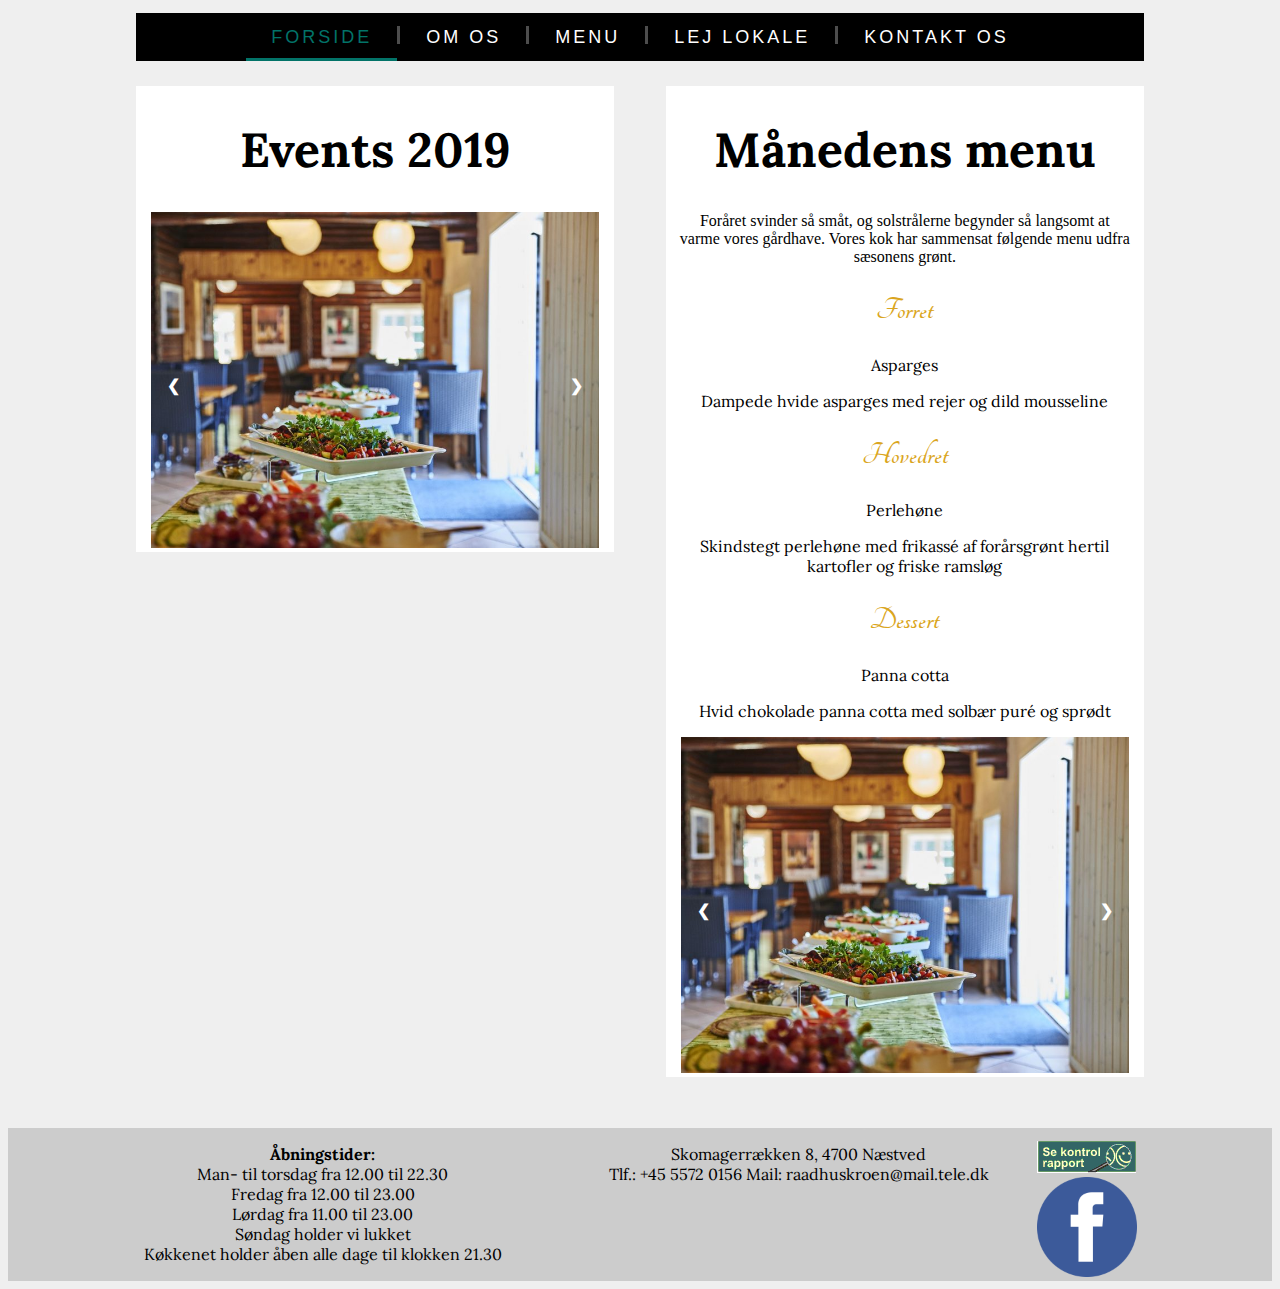
<file: index.html>
<!DOCTYPE html>
<html lang="da">

<head>
    <title>Raadhuskroen</title>
    <meta charset="utf-8">
    <meta name="robots" content="noindex">
    <meta name="viewport" content="width=device-width, initial-scale=1.0">
    <link rel="stylesheet" href="style.css">
    <link rel="stylesheet" href="https://fonts.googleapis.com/css?family=Tangerine">
    <link href="https://fonts.googleapis.com/css?family=Courgette" rel="stylesheet">
    <link href="https://fonts.googleapis.com/css?family=Lora" rel="stylesheet">
</head>

<body>
    <header>
        <div id='menu'>
            <ul>
                <li class='active'><a href='index.html'><span>Forside</span></a></li>
                <li><a href='om_os.html'><span>Om os</span></a></li>
                <li><a href='menu.html'><span>Menu</span></a></li>
                <li><a href='lokaler.html'><span>Lej lokale</span></a></li>
                <li><a href='kontakt.html'><span>Kontakt os</span></a></li>
            </ul>
        </div>
    </header>

    <section id="forside_tekst">
        <div class="sectionwrapper">
            <div class="col1">
                <h1>Events 2019</h1>
                <div class="textbox">

                </div>

                <div class="galleri">
                    <div class="mySlides1">
                        <img src="pictures/pic1.jpg">
                    </div>

                    <div class="mySlides1">
                        <img src="pictures/pic2.jpg">
                    </div>

                    <div class="mySlides1">
                        <img src="pictures/pic3.jpg">
                    </div>

                    <a class="prev" onclick="plusSlides(-1, 0)">&#10094;</a>
                    <a class="next" onclick="plusSlides(1, 0)">&#10095;</a>
                </div>
            </div>
            <div class="col2">
                <h1>Månedens menu</h1>
                <div class="textbox">
                    Foråret svinder så småt, og solstrålerne begynder så langsomt at varme vores gårdhave. Vores kok har sammensat følgende menu udfra sæsonens grønt.
                    <div class="menu_maj">
                        <h2>Forret</h2>
                        <p>Asparges</p>
                        <p>Dampede hvide asparges med rejer og dild mousseline</p>
                        <h2>Hovedret</h2>
                        <p>Perlehøne</p>
                        <p>Skindstegt perlehøne med frikassé af forårsgrønt hertil kartofler og friske ramsløg</p>

                        <h2>Dessert</h2>
                        <p>Panna cotta</p>
                        <p>Hvid chokolade panna cotta med solbær puré og sprødt</p>
                    </div>
                </div>
                <div class="galleri">
                    <div class="mySlides2">
                        <img src="pictures/pic1.jpg">
                    </div>

                    <div class="mySlides2">
                        <img src="pictures/pic2.jpg">
                    </div>

                    <div class="mySlides2">
                        <img src="pictures/pic3.jpg">
                    </div>

                    <a class="prev" onclick="plusSlides(-1, 1)">&#10094;</a>
                    <a class="next" onclick="plusSlides(1, 1)">&#10095;</a>
                </div>
            </div>
        </div>
    </section>

    <footer>
        <div class="footer">
            <div class="fod_col">
                <p>
                    <b>Åbningstider:</b>
                    <br>Man- til torsdag fra 12.00 til 22.30<br>Fredag fra 12.00 til 23.00<br>Lørdag fra 11.00 til 23.00<br>Søndag holder vi lukket<br>Køkkenet holder åben alle dage til klokken 21.30
                </p>
            </div>
            <div class="fod_col2">
                <p>Skomagerrækken 8, 4700 Næstved<br>
                    Tlf.: +45 5572 0156 Mail: raadhuskroen@mail.tele.dk</p>
            </div>
            <div class="fod_col3">
                <a href="https://www.findsmiley.dk/84636"><img src="pictures/Banner_groen_99x32.gif" alt="kontrolrapport" style="width: auto; height: auto;max-width: 120px;max-height: 100px"></a>
                <a href="https://www.facebook.com/raadhuskroen.naestved/"><img src="pictures/facebook-3-logo-png-transparent.png" alt="fb logo" style="width: auto; height: auto;max-width: 120px;max-height: 100px"></a>

            </div>
        </div>
    </footer>

    <script src="script.js"></script>
</body>
</file>
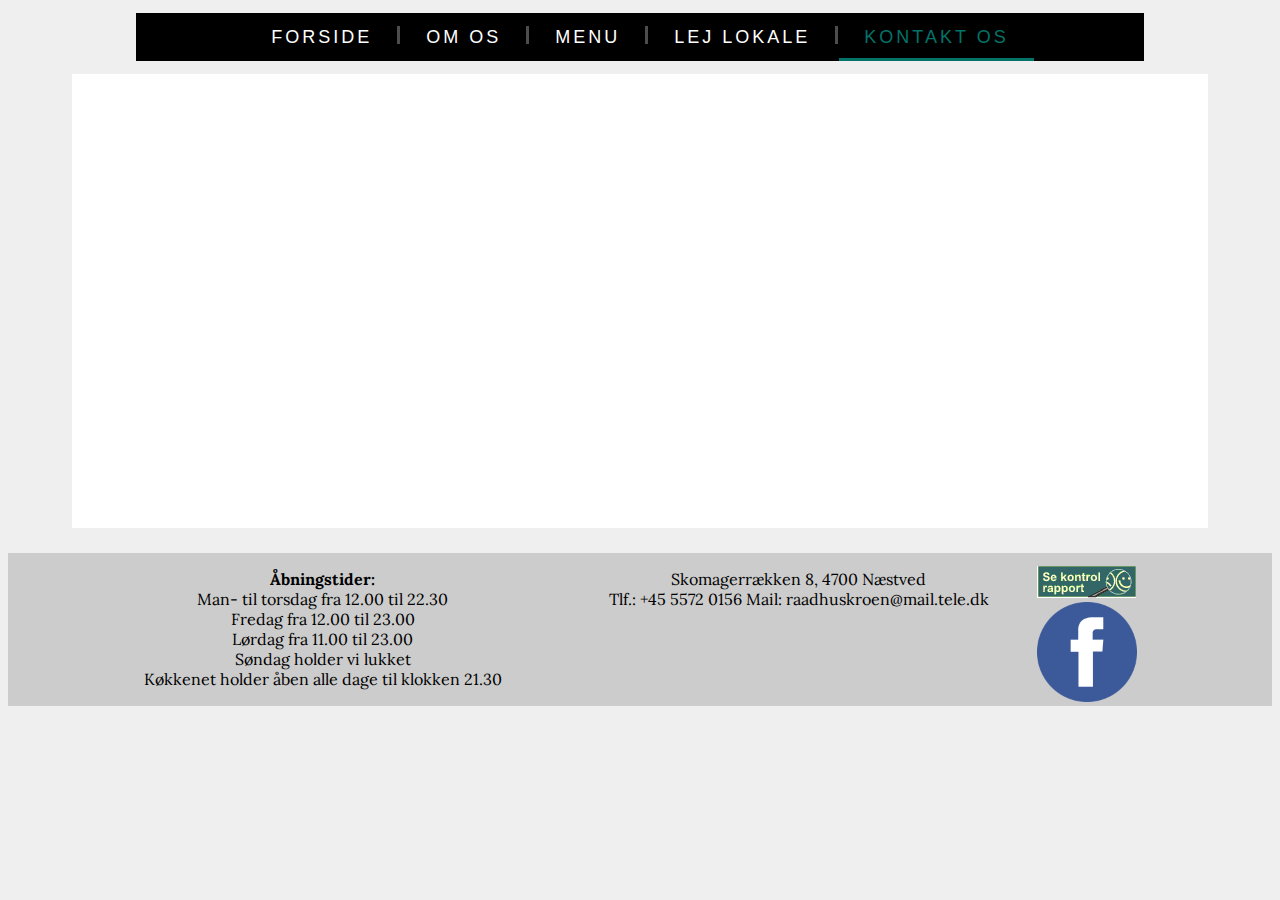
<file: kontakt.html>
<!DOCTYPE html>
<html lang="da">

<head>
    <title>Raadhuskroen</title>
    <meta charset="utf-8">
    <meta name="robots" content="noindex">
    <meta name="viewport" content="width=device-width, initial-scale=1.0">
    <link rel="stylesheet" href="style.css">
    <link rel="stylesheet" href="https://fonts.googleapis.com/css?family=Tangerine">
    <link href="https://fonts.googleapis.com/css?family=Courgette" rel="stylesheet">
    <link href="https://fonts.googleapis.com/css?family=Lora" rel="stylesheet">
</head>

<body>
    <header>
        <div id='menu'>
            <ul>
                <li><a href='index.html'><span>Forside</span></a></li>
                <li><a href='om_os.html'><span>Om os</span></a></li>
                <li><a href='menu.html'><span>Menu</span></a></li>
                <li><a href='lokaler.html'><span>Lej lokale</span></a></li>
                <li class='active'><a href='kontakt.html'><span>Kontakt os</span></a></li>
            </ul>
        </div>
    </header>
    <section id="kontakt">
        <div class="sectionwrapper">
            <div class="onepage">
                <div class="maps">

                    <iframe src="https://www.google.com/maps/embed?pb=!1m18!1m12!1m3!1d2275.272337788674!2d11.756957316175301!3d55.23096788041699!2m3!1f0!2f0!3f0!3m2!1i1024!2i768!4f13.1!3m3!1m2!1s0x4652be86b81cac2f%3A0xd5c8fcec2791e1ad!2sRaadhuskroen!5e0!3m2!1sda!2sdk!4v1557386363063!5m2!1sda!2sdk" width="600" height="450" frameborder="0" style="border:0" allowfullscreen></iframe>
                </div>
            </div>
        </div>

    </section>
    <footer>
        <div class="footer">
            <div class="fod_col">
                <p>
                    <b>Åbningstider:</b>
                    <br>Man- til torsdag fra 12.00 til 22.30<br>Fredag fra 12.00 til 23.00<br>Lørdag fra 11.00 til 23.00<br>Søndag holder vi lukket<br>Køkkenet holder åben alle dage til klokken 21.30
                </p>
            </div>
            <div class="fod_col2">
                <p>Skomagerrækken 8, 4700 Næstved<br>
                    Tlf.: +45 5572 0156 Mail: raadhuskroen@mail.tele.dk</p>
            </div>
            <div class="fod_col3">
                <a href="https://www.findsmiley.dk/84636"><img src="pictures/Banner_groen_99x32.gif" alt="kontrolrapport" style="width: auto; height: auto;max-width: 120px;max-height: 100px"></a>
                <a href="https://www.facebook.com/raadhuskroen.naestved/"><img src="pictures/facebook-3-logo-png-transparent.png" alt="fb logo" style="width: auto; height: auto;max-width: 120px;max-height: 100px"></a>

            </div>
        </div>
    </footer>
</body>
</file>
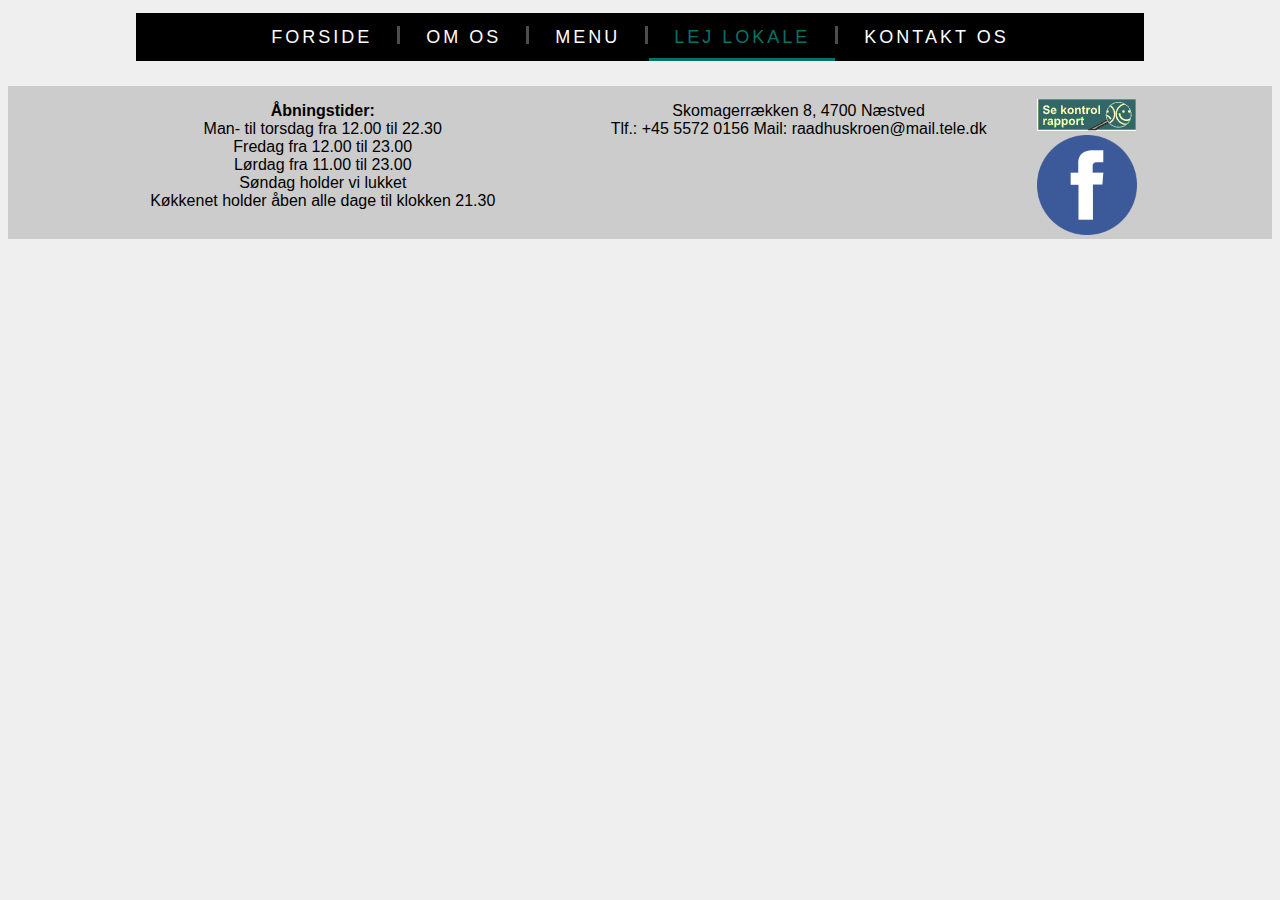
<file: lokaler.html>
<!DOCTYPE html>
<html lang="da">

<head>
    <title>Raadhuskroen</title>
    <meta charset="utf-8">
    <meta name="robots" content="noindex">
    <meta name="viewport" content="width=device-width, initial-scale=1.0">
    <link rel="stylesheet" href="style.css">
</head>

<body>
    <header>
        <div id='menu'>
            <ul>
                <li><a href='index.html'><span>Forside</span></a></li>
                <li><a href='om_os.html'><span>Om os</span></a></li>
                <li><a href='menu.html'><span>Menu</span></a></li>
                <li class='active'><a href='lokaler.html'><span>Lej lokale</span></a></li>
                <li><a href='kontakt.html'><span>Kontakt os</span></a></li>
            </ul>
        </div>
    </header>


    <footer>
        <div class="footer">
            <div class="fod_col">
                <p>
                    <b>Åbningstider:</b>
                    <br>Man- til torsdag fra 12.00 til 22.30<br>Fredag fra 12.00 til 23.00<br>Lørdag fra 11.00 til 23.00<br>Søndag holder vi lukket<br>Køkkenet holder åben alle dage til klokken 21.30
                </p>
            </div>
            <div class="fod_col2">
                <p>Skomagerrækken 8, 4700 Næstved<br>
                    Tlf.: +45 5572 0156 Mail: raadhuskroen@mail.tele.dk</p>
            </div>
            <div class="fod_col3">
                <a href="https://www.findsmiley.dk/84636"><img src="pictures/Banner_groen_99x32.gif" alt="kontrolrapport" style="width: auto; height: auto;max-width: 120px;max-height: 100px"></a>
                <a href="https://www.facebook.com/raadhuskroen.naestved/"><img src="pictures/facebook-3-logo-png-transparent.png" alt="fb logo" style="width: auto; height: auto;max-width: 120px;max-height: 100px"></a>

            </div>
        </div>
    </footer>

</body>
</file>
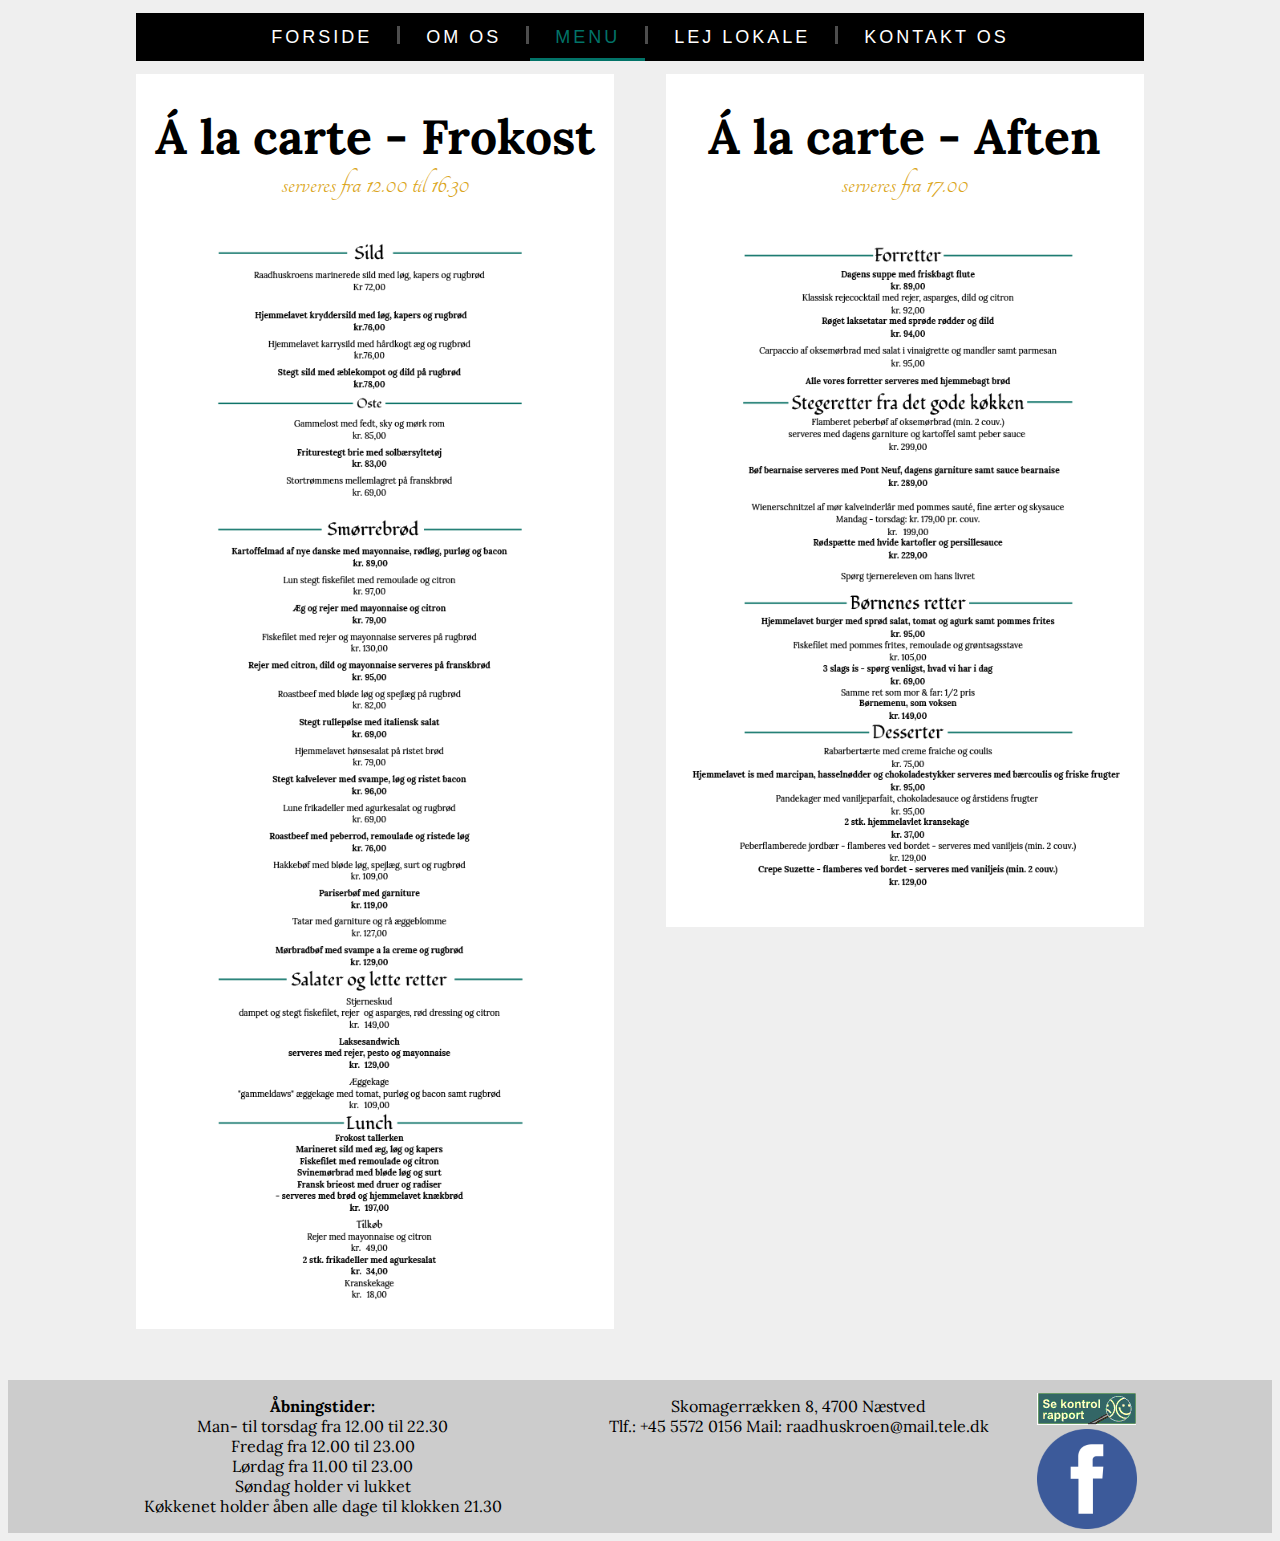
<file: menu.html>
<!DOCTYPE html>
<html lang="da">

<head>
    <title>Raadhuskroen</title>
    <meta charset="utf-8">
    <meta name="robots" content="noindex">
    <meta name="viewport" content="width=device-width, initial-scale=1.0">
    <link rel="stylesheet" href="style.css">
    <link rel="stylesheet" href="https://fonts.googleapis.com/css?family=Tangerine">
    <link href="https://fonts.googleapis.com/css?family=Courgette" rel="stylesheet">
    <link href="https://fonts.googleapis.com/css?family=Lora" rel="stylesheet">
</head>

<body>
    <header>
        <div id='menu'>
            <ul>
                <li><a href='index.html'><span>Forside</span></a></li>
                <li><a href='om_os.html'><span>Om os</span></a></li>
                <li class='active'><a href='menu.html'><span>Menu</span></a></li>
                <li><a href='lokaler.html'><span>Lej lokale</span></a></li>
                <li><a href='kontakt.html'><span>Kontakt os</span></a></li>
            </ul>
        </div>
    </header>
    <section id="menuen">
        <div class="sectionwrapper">
            <div class="col1">
                <div class="kort">
                    <h1>Á la carte - Frokost</h1>
                    <p>serveres fra 12.00 til 16.30</p>
                </div>
                <div class="pic_kort">
                    <img src="pictures/menu.png"></div>
            </div>
            <div class="col2">
                <div class="kort">
                    <h1>Á la carte - Aften</h1>
                    <p>serveres fra 17.00</p>
                </div>
                <div class="pic_kort"><img src="pictures/menu2.png"></div>
            </div>

        </div>
    </section>

    <footer>
        <div class="footer">
            <div class="fod_col">
                <p>
                    <b>Åbningstider:</b>
                    <br>Man- til torsdag fra 12.00 til 22.30<br>Fredag fra 12.00 til 23.00<br>Lørdag fra 11.00 til 23.00<br>Søndag holder vi lukket<br>Køkkenet holder åben alle dage til klokken 21.30
                </p>
            </div>
            <div class="fod_col2">
                <p>Skomagerrækken 8, 4700 Næstved<br>
                    Tlf.: +45 5572 0156 Mail: raadhuskroen@mail.tele.dk</p>
            </div>
            <div class="fod_col3">
                <a href="https://www.findsmiley.dk/84636"><img src="pictures/Banner_groen_99x32.gif" alt="kontrolrapport" style="width: auto; height: auto;max-width: 120px;max-height: 100px"></a>
                <a href="https://www.facebook.com/raadhuskroen.naestved/"><img src="pictures/facebook-3-logo-png-transparent.png" alt="fb logo" style="width: auto; height: auto;max-width: 120px;max-height: 100px"></a>

            </div>
        </div>
    </footer>
</body>
</file>
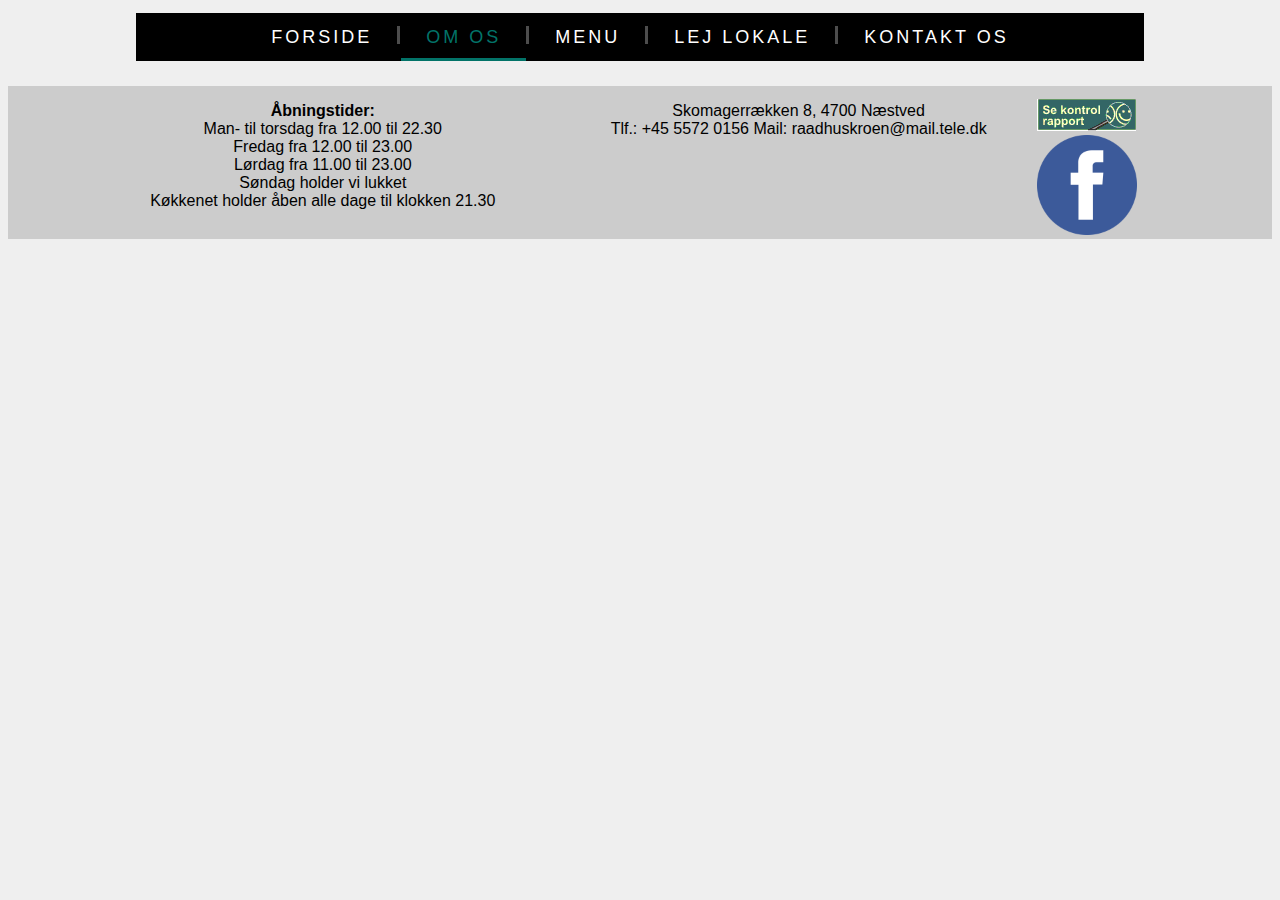
<file: om_os.html>
<!DOCTYPE html>
<html lang="da">

<head>
    <title>Raadhuskroen</title>
    <meta charset="utf-8">
    <meta name="robots" content="noindex">
    <meta name="viewport" content="width=device-width, initial-scale=1.0">
    <link rel="stylesheet" href="style.css">
</head>

<body>
    <header>
        <div id='menu'>
            <ul>
                <li><a href='index.html'><span>Forside</span></a></li>
                <li class='active'><a href='om_os.html'><span>Om os</span></a></li>
                <li><a href='menu.html'><span>Menu</span></a></li>
                <li><a href='lokaler.html'><span>Lej lokale</span></a></li>
                <li><a href='kontakt.html'><span>Kontakt os</span></a></li>
            </ul>
        </div>
    </header>
    <section id="om">

        <div class="om_side">

        </div>

    </section>
    <footer>
        <div class="footer">
            <div class="fod_col">
                <p>
                    <b>Åbningstider:</b>
                    <br>Man- til torsdag fra 12.00 til 22.30<br>Fredag fra 12.00 til 23.00<br>Lørdag fra 11.00 til 23.00<br>Søndag holder vi lukket<br>Køkkenet holder åben alle dage til klokken 21.30
                </p>
            </div>
            <div class="fod_col2">
                <p>Skomagerrækken 8, 4700 Næstved<br>
                    Tlf.: +45 5572 0156 Mail: raadhuskroen@mail.tele.dk</p>
            </div>
            <div class="fod_col3">
                <a href="https://www.findsmiley.dk/84636"><img src="pictures/Banner_groen_99x32.gif" alt="kontrolrapport" style="width: auto; height: auto;max-width: 120px;max-height: 100px"></a>
                <a href="https://www.facebook.com/raadhuskroen.naestved/"><img src="pictures/facebook-3-logo-png-transparent.png" alt="fb logo" style="width: auto; height: auto;max-width: 120px;max-height: 100px"></a>

            </div>
        </div>
    </footer>
</body>
</file>
<file: style.css>
img {
    width: 100%;
}

@import url('https://fonts.googleapis.com/css?family=Open+Sans');
@import url('https://fonts.googleapis.com/css?family=Tangerine');

body {
    background-color: #efefef;
}

#forside_tekst {
    margin-top: 1vw;
}

/**************** scrollbar *****************/
::-webkit-scrollbar {
    width: 10px;
}

::-webkit-scrollbar-track {
    background: #f1f1f1;
}

::-webkit-scrollbar-thumb {
    background: #027368;
}

::-webkit-scrollbar-thumb:hover {
    background: #00423b
}

/************** flex og box **********************/

.sectionwrapper {
    display: flex;
    flex-wrap: wrap;
    align-items: flex-start;
    justify-content: center;
}

.col1 {
    flex-grow: 1;
    flex-basis: 300px;
    background-color: white;
    margin: 2vw;
    margin-top: 1vw;
    margin-left: 10vw;
}

.col2 {
    flex-grow: 1;
    flex-basis: 300px;
    background-color: white;
    margin: 2vw;
    margin-top: 1vw;
    margin-right: 10vw;
}

.onepage {
    flex-grow: 1;
    flex-basis: 400px;
    margin-top: 1vw;
    margin-left: 5vw;
    margin-right: 5vw;
    background-color: white;

}

.menu_maj {
    text-align: center;
}

.maps {
    position: relative;

}

.om_side {
    display: flex;
    flex-wrap: wrap;
    align-items: center;
    justify-content: center
}

.om_content {
    flex-grow: 1;
    flex-basis: 500px;
}

.footer {
    display: flex;
    flex-wrap: wrap;
    margin-top: 2vw;
    background-color: #cccccc;
}

.fod_col {
    flex-grow: 3;
    flex-basis: 300px;
    margin-left: 6vw;
}

.fod_col2 {
    flex-grow: 3;
    flex-basis: 300px;
}

.fod_col3 {
    flex-grow: 1;
    flex-basis: 100px;
    margin-right: 6vw;
    margin-top: 1vw;
}

.kort {}

.pic_kort {
    margin-bottom: 1vw;
    background-color: white;
}

/********** style text ***************/
h1 {
    font-family: 'Lora', cursive;
    font-size: 3rem;
    color: black;
    text-align: center;
}

h2 {
    font-family: 'Tangerine', cursive;
    font-size: 2rem;
    color: goldenrod;
}

p {
    font-family: 'Lora', sans-serif;
    text-align: center;
}

#menuen p {
    font-family: 'Tangerine', cursive;
    font-size: 2rem;
    color: goldenrod;
    margin-top: -2.5vw;
}

.textbox {
    margin: 1vw;
    text-align: center;
    width 2vw;
}

/************** galleriet ***************/
.mySlides1 {
    display: none
}

.galleri {
    max-width: 35vw;
    position: relative;
    margin: auto;
}

.prev,
.next {
    cursor: pointer;
    position: absolute;
    top: 50%;
    width: auto;
    padding: 16px;
    margin-top: -22px;
    color: white;
    font-weight: bold;
    font-size: 16px;
    transition: 0.5s ease;
    border-radius: 0 3px 3px 0;
    user-select: none;
}

.next {
    right: 0;
    border-radius: 3px 0 0 3px;
}

.prev:hover,
.next:hover {
    background-color: #f1f1f1;
    color: black;
}

/*************** menuen *****************/

#menu {
    background: black;
    width: auto;
    text-align: center;
    margin-left: 10vw;
    margin-right: 10vw;
    margin-top: 1vw;
}

#menu ul {
    list-style: none;
    margin: 0;
    padding: 0;
    line-height: 1;
    display: block;
    zoom: 1;
}

#menu ul:after {
    content: " ";
    display: block;
    font-size: 0;
    height: 0;
    clear: both;
    visibility: hidden;
}

#menu ul li {
    display: inline-block;
    padding: 0;
    margin: 0;
}

#menu.align-right ul li {
    float: right;
}

#menu.align-center ul {
    text-align: center;
}

#menu ul li a {
    color: #ffffff;
    text-decoration: none;
    display: block;
    padding: 15px 25px;
    font-family: 'Open Sans', sans-serif;
    letter-spacing: 3px;
    text-transform: uppercase;
    font-size: 18px;
    position: relative;
    -webkit-transition: color .25s;
    -moz-transition: color .25s;
    -ms-transition: color .25s;
    -o-transition: color .25s;
    transition: color .25s;
}

#menu ul li a:hover {
    color: #027368;
}

#menu ul li a:hover:before {
    width: 100%;
}

#menu ul li a:after {
    content: "";
    display: block;
    position: absolute;
    right: -3px;
    top: 13px;
    height: 18px;
    width: 3px;
    background: #ffffff;
    opacity: .3;
}

#menu ul li a:before {
    content: "";
    display: block;
    position: absolute;
    left: 0;
    bottom: 0;
    height: 3px;
    width: 0;
    background: #027368;
    -webkit-transition: width .25s;
    -moz-transition: width .25s;
    -ms-transition: width .25s;
    -o-transition: width .25s;
    transition: width .25s;
}

#menu ul li.last > a:after,
#menu ul li:last-child > a:after {
    display: none;
}

#menu ul li.active a {
    color: #027368;
}

#menu ul li.active a:before {
    width: 100%;
}

#menu.align-right li.last > a:after,
#menu.align-right li:last-child > a:after {
    display: block;
}

#menu.align-right li:first-child a:after {
    display: none;
}

@media screen and (max-width: 768px) {
    #menu ul li {
        float: none;
        display: block;
    }

    #menu ul li a {
        width: 100%;
        -moz-box-sizing: border-box;
        -webkit-box-sizing: border-box;
        box-sizing: border-box;
        border-bottom: 1px solid white;
    }

    #menu ul li.last > a,
    #menu ul li:last-child > a {
        border: 0;
    }

    #menu ul li a:after {
        display: none;
    }

    #menu ul li a:before {
        display: none;
    }
}
</file>
